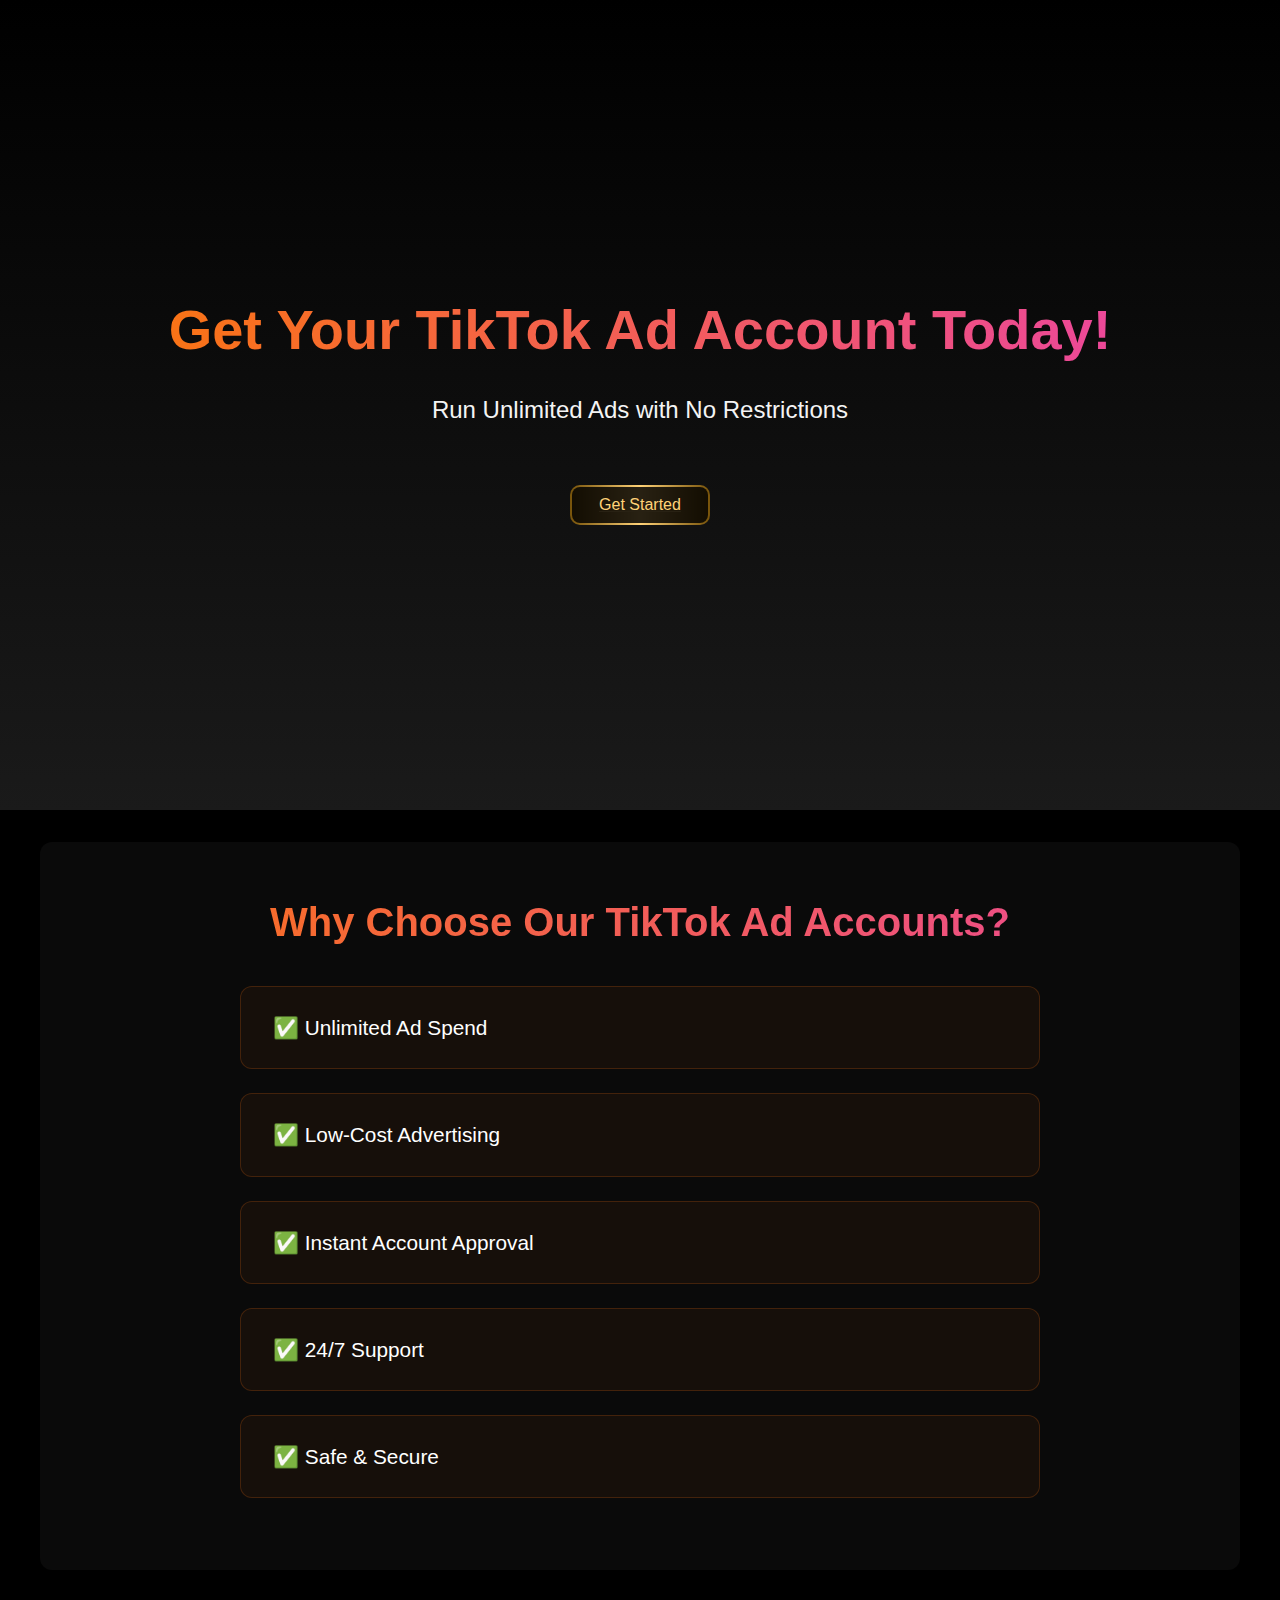
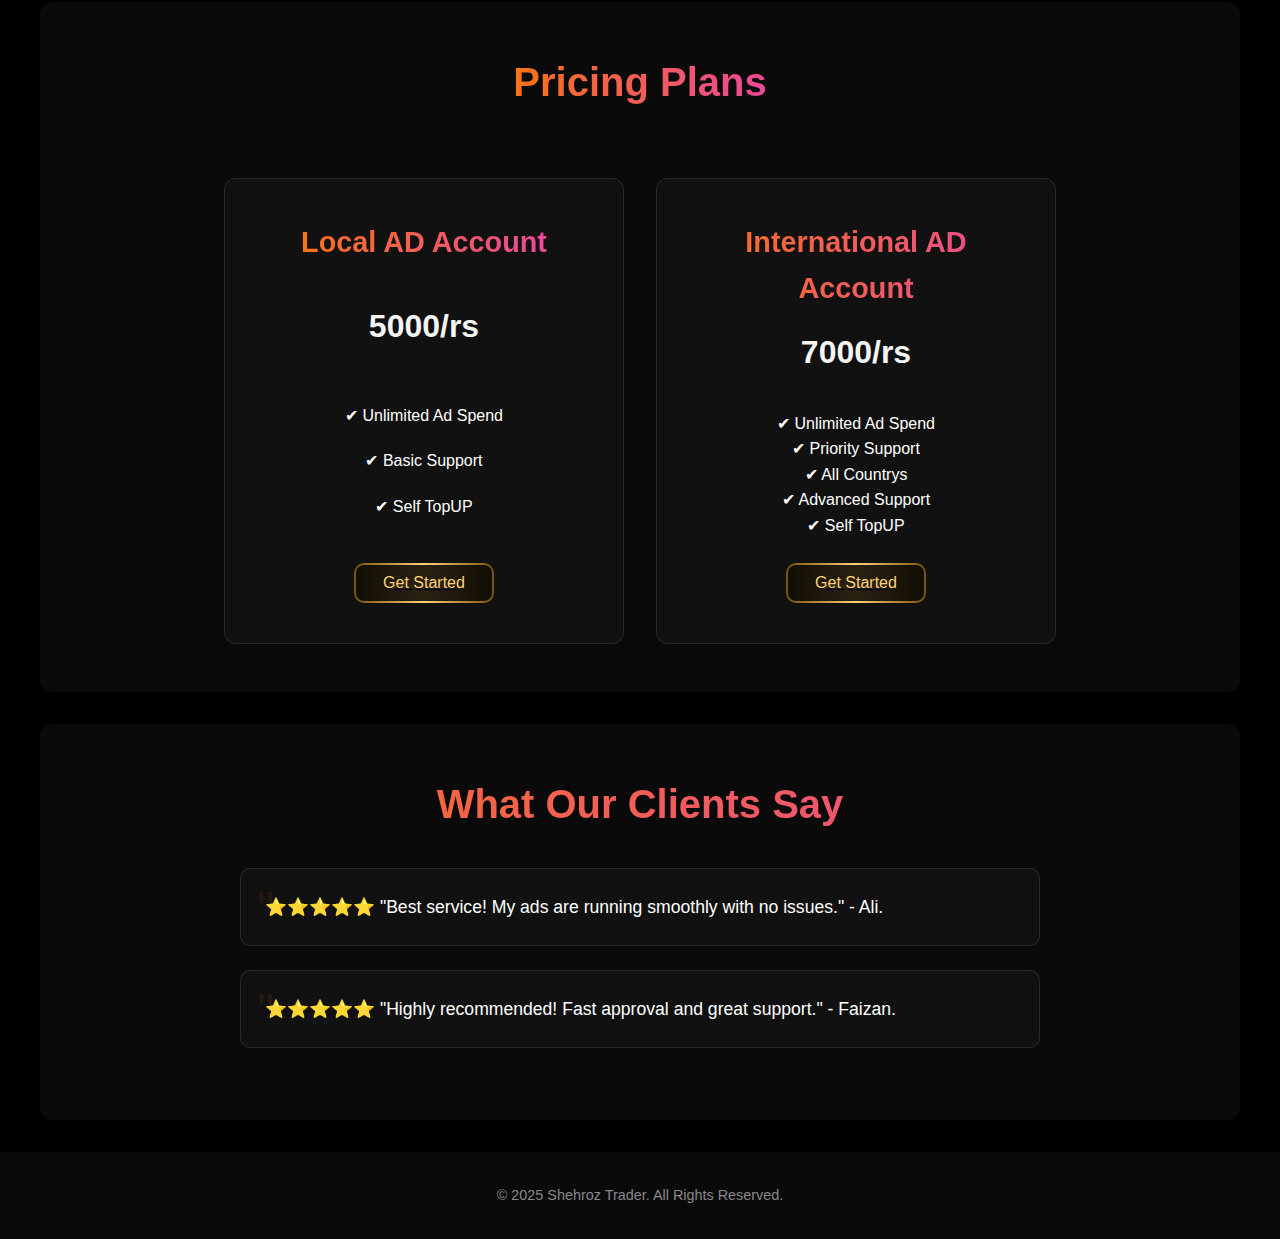
<file: tiktokad.html>
<!DOCTYPE html>
<html lang="en">
<head>
    <meta charset="UTF-8">
    <meta name="viewport" content="width=device-width, initial-scale=1.0">
    <title>TikTok Ad Accounts - Unlimited Ad Spend</title>
    <link rel="stylesheet" href="tiktokad.css">
</head>
<body>
    <header>
        <h1>Get Your TikTok Ad Account Today!</h1>
        <p>Run Unlimited Ads with No Restrictions</p>
        <a href="#pricing" class="Btn">Get Started</a>
    </header>
    
    <section id="features">
        <h2>Why Choose Our TikTok Ad Accounts?</h2>
        <ul>
            <li>✅ Unlimited Ad Spend</li>
            <li>✅ Low-Cost Advertising</li>
            <li>✅ Instant Account Approval</li>
            <li>✅ 24/7 Support</li>
            <li>✅ Safe & Secure</li>
        </ul>
    </section>
    
    <section id="pricing">
        <h2>Pricing Plans</h2>
        <div class="pricing-container">
            <div class="pricing-card">

                <h3>Local AD Account</h3>
                <p>5000/rs</p>
                <p>✔ Unlimited Ad Spend</p>
                <p>✔ Basic Support</p>
                <p>✔ Self TopUP</p>
                <a href="tiktokcheckout5.html" class="button">
                <button class="Btn">Buy Now</button>
                </a>
            </div>
            <div class="pricing-card">
                <h3>International AD Account</h3>
                <p>7000/rs</p>
                <p>✔ Unlimited Ad Spend</p>
                <p>✔ Priority Support</p>
                <p>✔ All Countrys</p>
                <p>✔ Advanced Support</p>
                <p>✔ Self TopUP</p>
                <a href="tiktokcheckout7.html" class="button">
                <button class="Btn">Buy Now</button>
                </a>
            </div>
        </div>
    </section>
    
    <section id="testimonials">
        <h2>What Our Clients Say</h2>
        <p>⭐⭐⭐⭐⭐ "Best service! My ads are running smoothly with no issues." - Ali.</p>
        <p>⭐⭐⭐⭐⭐ "Highly recommended! Fast approval and great support." - Faizan.</p>
    </section>
    <footer>
        <p>&copy; 2025 Shehroz Trader. All Rights Reserved.</p>
    </footer>
</body>
</html>
</file>
<file: tiktokad.css>
/* Custom styles for the TikTok Ad Accounts page */
* {
    margin: 0;
    padding: 0;
    box-sizing: border-box;
    font-family: 'Inter', sans-serif;
}

body {
    background-color: #000;
    color: #fff;
    line-height: 1.6;
}

/* Header Section */
header {
    min-height: 90vh;
    display: flex;
    flex-direction: column;
    justify-content: center;
    align-items: center;
    text-align: center;
    padding: 2rem 1rem;
    background: linear-gradient(to bottom, #000, #1a1a1a);
    position: relative;
    overflow: hidden;
}

header:before {
    content: '';
    position: absolute;
    top: 0;
    left: 0;
    right: 0;
    bottom: 0;
    background: url('https://images.unsplash.com/photo-1628749528002-d0ed9a7b2ebd?ixlib=rb-4.0.3&ixid=M3wxMjA3fDB8MHxwaG90by1wYWdlfHx8fGVufDB8fHx8fA%3D%3D&auto=format&fit=crop&w=1600&q=80') center center/cover;
    opacity: 0.2;
    z-index: 0;
}

header h1 {
    font-size: 3.5rem;
    margin-bottom: 1rem;
    position: relative;
    z-index: 1;
    background: linear-gradient(to right, #f97316, #ec4899);
    -webkit-background-clip: text;
    background-clip: text;
    color: transparent;
    font-weight: 800;
}

header p {
    font-size: 1.5rem;
    margin-bottom: 2rem;
    position: relative;
    z-index: 1;
    color: #f4f4f4;
}

/* Common Section Styles */
section {
    padding: 5rem 2rem;
    max-width: 1200px;
    margin: 0 auto;
}

section h2 {
    font-size: 2.5rem;
    margin-bottom: 2rem;
    text-align: center;
    background: linear-gradient(to right, #f97316, #ec4899);
    -webkit-background-clip: text;
    background-clip: text;
    color: transparent;
    font-weight: 700;
}

/* Features Section */
#features {
    background-color: #0a0a0a;
    border-radius: 12px;
    margin: 2rem auto;
    padding: 3rem 2rem;
    box-shadow: 0 20px 30px rgba(0, 0, 0, 0.3);
}

#features ul {
    list-style: none;
    max-width: 800px;
    margin: 0 auto;
}

#features li {
    font-size: 1.3rem;
    margin-bottom: 1.5rem;
    padding-left: 1rem;
    position: relative;
    background: rgba(249, 115, 22, 0.05);
    border: 1px solid rgba(249, 115, 22, 0.2);
    border-radius: 12px;
    padding: 1.5rem 2rem;
    transition: all 0.3s ease;
}

#features li:hover {
    transform: translateY(-5px);
    box-shadow: 0 10px 20px rgba(249, 115, 22, 0.1);
    border-color: rgba(249, 115, 22, 0.4);
}

/* Pricing Section */
#pricing {
    display: flex;
    flex-direction: column;
    align-items: center;
    background-color: #0a0a0a;
    border-radius: 12px;
    margin: 2rem auto;
    padding: 3rem 2rem;
    box-shadow: 0 20px 30px rgba(0, 0, 0, 0.3);
}

.pricing-container {
    display: flex;
    flex-direction: row;
    justify-content: center;
    gap: 2rem;
    margin-top: 2rem;
    width: 100%;
    flex-wrap: wrap;
}

.pricing-card {
    background: rgba(255, 255, 255, 0.03);
    border-radius: 12px;
    padding: 2.5rem 2rem;
    border: 1px solid rgba(255, 255, 255, 0.1);
    text-align: center;
    transition: all 0.3s ease;
    flex: 1;
    min-width: 280px;
    max-width: 400px;
}

.pricing-card:hover {
    transform: translateY(-10px);
    border-color: rgba(249, 115, 22, 0.3);
    box-shadow: 0 20px 30px rgba(0, 0, 0, 0.2);
}

.pricing-card h3 {
    font-size: 1.8rem;
    margin-bottom: 1rem;
    background: linear-gradient(to right, #f97316, #ec4899);
    -webkit-background-clip: text;
    background-clip: text;
    color: transparent;
    font-weight: 700;
}

.pricing-card p:first-of-type {
    font-size: 2rem;
    font-weight: 700;
    margin-bottom: 2rem;
    color: #f4f4f4;
}

/* Responsive adjustments for mobile */
@media (max-width: 768px) {
    .pricing-container {
        flex-direction: row; /* Keep as row even on mobile */
        gap: 1rem;
    }
    
    .pricing-card {
        min-width: 230px; /* Slightly smaller on mobile */
        padding: 1.5rem 1rem;
        flex: 0 0 calc(50% - 1rem); /* Set to roughly half of container width minus gap */
    }
    
    header h1 {
        font-size: 2.5rem;
    }
    
    header p {
        font-size: 1.2rem;
    }
    
    section h2 {
        font-size: 2rem;
    }
    
    #features li {
        font-size: 1.1rem;
        padding: 1.2rem 1.5rem;
    }
}

/* Very small screens */
@media (max-width: 480px) {
    .pricing-container {
        flex-direction: row; /* Ensure it stays row */
    }
    
    .pricing-card {
        min-width: 140px; /* Even smaller on very small screens */
        padding: 1rem 0.5rem;
        font-size: 0.9rem;
    }
    
    .pricing-card h3 {
        font-size: 1.4rem;
    }
    
    .pricing-card p:first-of-type {
        font-size: 1.5rem;
    }
}

/* Testimonials Section */
#testimonials {
    background-color: #0a0a0a;
    border-radius: 12px;
    margin: 2rem auto;
    padding: 3rem 2rem;
    box-shadow: 0 20px 30px rgba(0, 0, 0, 0.3);
}

#testimonials p {
    background: rgba(255, 255, 255, 0.03);
    border-radius: 10px;
    padding: 1.5rem;
    border: 1px solid rgba(255, 255, 255, 0.1);
    position: relative;
    margin-bottom: 1.5rem;
    font-size: 1.1rem;
    max-width: 800px;
    margin-left: auto;
    margin-right: auto;
}

#testimonials p:before {
    content: '"';
    position: absolute;
    top: 15px;
    left: 15px;
    font-size: 3rem;
    color: rgba(249, 115, 22, 0.1);
    font-family: serif;
    line-height: 1;
}

/* Contact Section */
#contact {
    background-color: #0a0a0a;
    border-radius: 12px;
    margin: 2rem auto;
    padding: 3rem 2rem;
    box-shadow: 0 20px 30px rgba(0, 0, 0, 0.3);
    text-align: center;
}

form {
    display: flex;
    flex-direction: column;
    gap: 1.5rem;
    max-width: 500px;
    margin: 2rem auto;
}

input, button {
    padding: 1rem;
    border-radius: 8px;
    border: 1px solid rgba(255, 255, 255, 0.1);
    background: rgba(255, 255, 255, 0.05);
    color: #fff;
    font-size: 1rem;
}

input:focus {
    outline: none;
    border-color: #f97316;
}

/* New Button Styles */
.Btn {
    width: 140px;
    height: 40px;
    border: none;
    border-radius: 10px;
    background: linear-gradient(to right,#77530a,#ffd277,#77530a,#77530a,#ffd277,#77530a);
    background-size: 250%;
    background-position: left;
    color: #ffd277;
    position: relative;
    display: flex;
    align-items: center;
    justify-content: center;
    cursor: pointer;
    transition-duration: 1s;
    overflow: hidden;
}

.Btn::before {
    position: absolute;
    content: "SUBSCRIBE";
    color: #ffd277;
    display: flex;
    align-items: center;
    justify-content: center;
    width: 97%;
    height: 90%;
    border-radius: 8px;
    transition-duration: 1s;
    background-color: rgba(0, 0, 0, 0.842);
    background-size: 200%;
}

.Btn:hover {
    background-position: right;
    transition-duration: 1s;
}

.Btn:hover::before {
    background-position: right;
    transition-duration: 1s;
}

.Btn:active {
    transform: scale(0.95);
}

/* Footer */
footer {
    text-align: center;
    padding: 2rem;
    background-color: #0a0a0a;
    color: #888;
    font-size: 0.9rem;
}

/* Animation */
@keyframes fadeIn {
    from {
        opacity: 0;
        transform: translateY(20px);
    }
    to {
        opacity: 1;
        transform: translateY(0);
    }
}

header, section {
    animation: fadeIn 1s ease-out;
}
/* Pricing Card Styles */
.pricing-card {
    background: rgba(255, 255, 255, 0.03);
    border-radius: 12px;
    padding: 2.5rem 2rem;
    border: 1px solid rgba(255, 255, 255, 0.1);
    text-align: center;
    transition: all 0.3s ease;
    flex: 1;
    min-width: 280px;
    max-width: 400px;
    display: flex;
    flex-direction: column;
    align-items: center; /* Center content horizontally */
    justify-content: space-between; /* Distribute space evenly */
}

/* Button Styles */
.Btn {
    width: 140px;
    height: 40px;
    border: none;
    border-radius: 10px;
    background: linear-gradient(to right,#77530a,#ffd277,#77530a,#77530a,#ffd277,#77530a);
    background-size: 250%;
    background-position: left;
    color: #ffd277;
    position: relative;
    display: flex;
    align-items: center;
    justify-content: center;
    cursor: pointer;
    transition-duration: 1s;
    overflow: hidden;
    margin-top: 1.5rem; /* Add margin to separate button from text */
}

.Btn::before {
    position: absolute;
    content: "Get Started";
    color: #ffd277;
    display: flex;
    align-items: center;
    justify-content: center;
    width: 97%;
    height: 90%;
    border-radius: 8px;
    transition-duration: 1s;
    background-color: rgba(0, 0, 0, 0.842);
    background-size: 200%;
}

.Btn:hover {
    background-position: right;
    transition-duration: 1s;
}

.Btn:hover::before {
    background-position: right;
    transition-duration: 1s;
}

.Btn:active {
    transform: scale(0.95);
}
</file>
